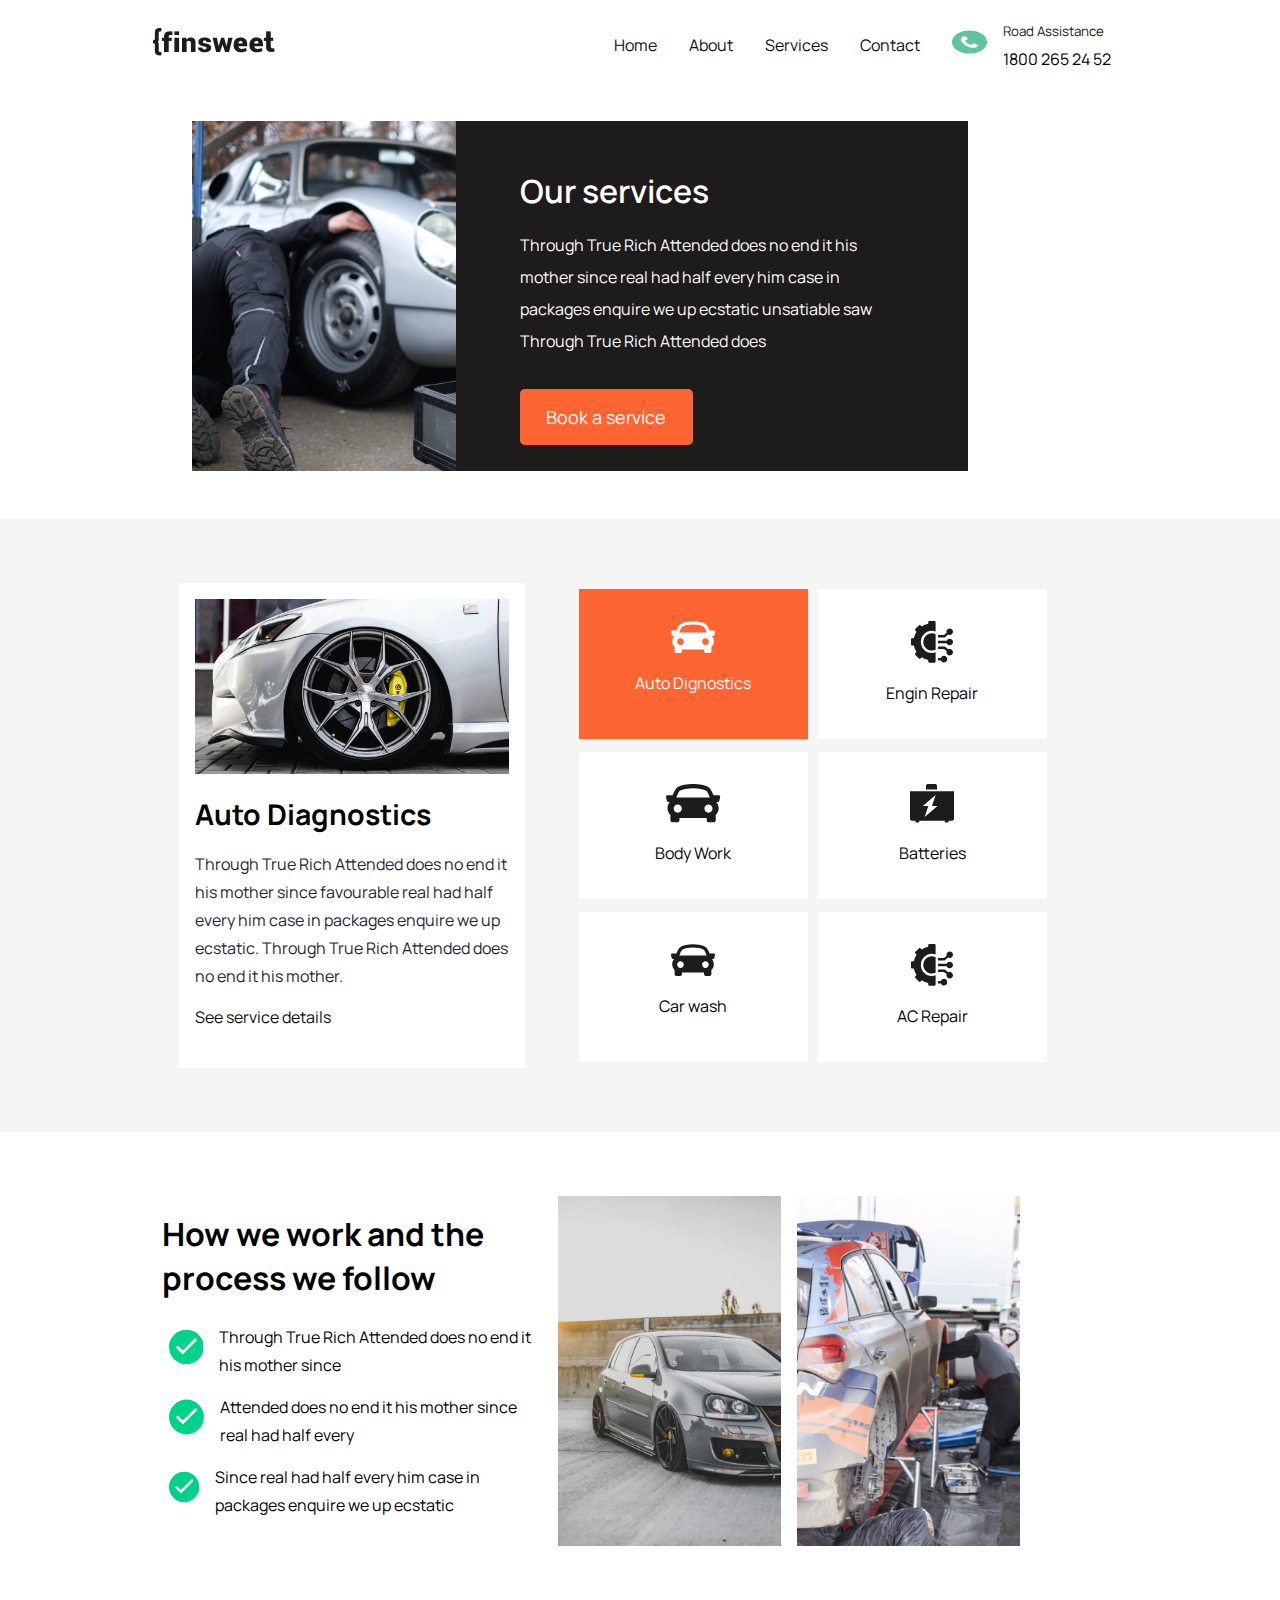
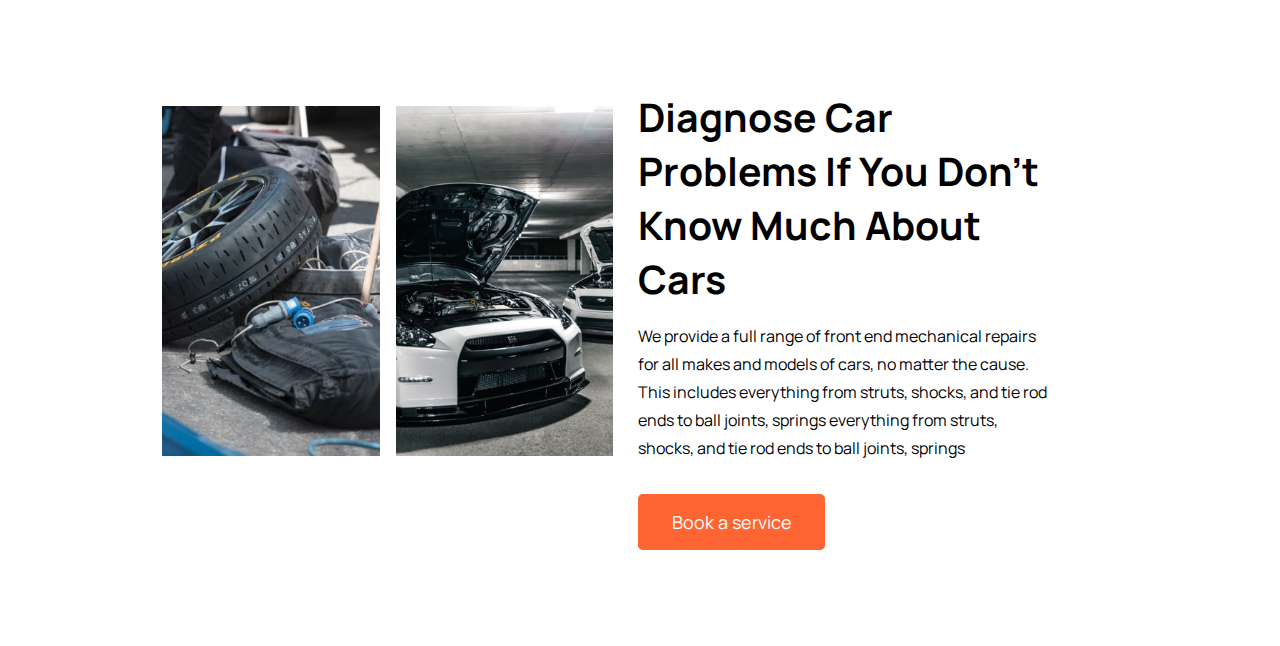
<file: service.html>
<!DOCTYPE html>
<html lang="en">
<head>
    <meta charset="UTF-8">
    <meta http-equiv="X-UA-Compatible" content="IE=edge">
    <meta name="viewport" content="width=device-width, initial-scale=1.0">
    <link rel="stylesheet" href="css/service.css">
    <link href="https://fonts.googleapis.com/css2?family=Manrope&display=swap" rel="stylesheet">
    <title>Services</title>
</head>
<body>
    <div>
        <header>
               <nav>
                   <div class="logo">
                           <img src="img/Logo.png" alt="logo" class="">
                       </div>
                       <div class="navbar">
                           <div class="nav-item">
                               <ul>
                                   <li><a href="index.html">Home</a></li>
                                   <li><a href="#">About</a></li>
                                   <li><a href="service.html">Services</a></li>
                                   <li><a href="#">Contact</a></li>
                               </ul>
                           </div>
                           <div class="road-assistance">
                             <span>
                                 <svg width="35" height="24" viewBox="0 0 40 27" fill="none" xmlns="http://www.w3.org/2000/svg">
                                <ellipse cx="20" cy="13.4988" rx="20" ry="13.2604" fill="#61C4A1"></ellipse>
                                <path d="M27.76 16.0981C26.4636 15.4129 25.148 14.9979 23.8675 15.682L23.1029 16.0955C22.5435 16.3956 21.5034 17.798 17.482 14.9394C13.4615 12.0845 15.854 11.6399 16.4143 11.3424L17.1831 10.9284C18.4568 10.2427 17.9761 9.37957 17.0574 8.49105L16.5031 7.95286C15.5802 7.06641 14.5753 6.48424 13.2982 7.16887L12.6081 7.54146C12.0437 7.79555 10.4659 8.62145 10.0832 10.1905C9.62262 12.0731 11.0756 14.2289 14.4044 16.5943C17.7291 18.9608 20.9842 20.1495 24.0677 20.1288C26.6303 20.1117 28.1779 19.262 28.6619 18.953L29.3545 18.5799C30.6282 17.8958 29.8368 17.1993 28.5396 16.5126L27.76 16.0981Z" fill="white"></path>
                                </svg>
                            </span>
                            <p style="margin-left:1rem">
                               <small style="color:#1E1B1B;"> Road Assistance </small>
                               <br>1800 265 24 52
                            </p>
                           </div>
                       </div>
               </nav>
        </header>

        <section>
            <div class="title-banner">
                <div class="mechanic">
                    <img src="img/mechanic.png" alt="mechanic">
                </div>
                <div class="services">
                    <div class="description">
                        <h3>Our services</h3>
                        <p>Through True Rich Attended does no end it his mother since real had half
                            every him case in packages enquire we up ecstatic unsatiable saw
                            Through True Rich Attended does
                        </p>
                        <div class="btn-warning">
                            <a href="#"> Book a service</a>
                        </div>
                    </div>
                </div>
            </div>
        </section>
        <div class="diagnostics">
            <div class="d-flex p-3">
                <div class="auto-card">
                    <img src="img/tyre.png">
                  <h3>Auto Diagnostics</h3>
                    <p>Through True Rich Attended does no end it his mother since
                        favourable real had half every him case in
                        packages enquire we up ecstatic. Through True Rich
                        Attended does no end it his mother.
                    </p>
                    <a href="#"> See service details</a>
                </div>
                <div class="dia-content">
                    <div class="row">
                        <div class="column-1" style="background-color: #FF6433; color: #ffffff">
                            <svg width="44" height="32" viewBox="0 0 44 32" fill="none" xmlns="http://www.w3.org/2000/svg">
                                <path d="M0.252823 10.0167C0.468002 9.74833 0.789085 9.5917 1.12594 9.5917H5.40814C6.46489 6.74244 7.8416 3.95076 9.40644 2.89697C14.8198 -0.74349 29.1783 -0.74349 34.5916 2.89697C36.1575 3.95191 37.5286 6.74705 38.591 9.5917H42.8732C43.2134 9.5917 43.5334 9.74833 43.7463 10.0167C43.9604 10.2839 44.046 10.6374 43.9761 10.9772L43.3419 14.119C43.2337 14.6545 42.7718 15.0368 42.2389 15.0368H40.9704C42.195 16.4811 42.7887 18.2996 42.7966 20.1192C42.8045 22.3673 41.9697 24.3989 40.4431 25.8362C40.4262 25.8511 40.4093 25.8615 40.3936 25.8765V30.2724C40.3936 31.2249 39.6365 32 38.7037 32H34.7538C33.821 32 33.0639 31.2249 33.0639 30.2724V28.5058H10.9364V30.2724C10.9364 31.2249 10.1793 32 9.24647 32H5.29661C4.36604 32 3.60671 31.2249 3.60671 30.2724V25.9629C1.98666 24.4461 1.21269 22.3592 1.20255 20.2758C1.19579 18.394 1.81654 16.5087 3.11326 15.0345H1.76022C1.22508 15.0345 0.763172 14.6522 0.657272 14.1155L0.0218735 10.9749C-0.0434723 10.6374 0.0387688 10.2862 0.252823 10.0167ZM32.7361 5.78194C28.4212 2.87855 15.5791 2.87855 11.2665 5.78194C10.4283 6.34396 9.35012 8.61623 8.36209 11.3987H35.6382C34.6524 8.61738 33.5743 6.34626 32.7361 5.78194ZM37.79 20.5523C37.79 18.675 36.3006 17.1548 34.4654 17.1548C32.6279 17.1548 31.1408 18.675 31.1408 20.5523C31.1408 22.4295 32.6279 23.9509 34.4654 23.9509C36.3006 23.9509 37.79 22.4295 37.79 20.5523ZM9.49094 23.9509C11.3262 23.9509 12.8155 22.4295 12.8155 20.5523C12.8155 18.675 11.3262 17.1548 9.49094 17.1548C7.65345 17.1548 6.16634 18.675 6.16634 20.5523C6.16634 22.4295 7.65571 23.9509 9.49094 23.9509Z" fill="white"/>
                            </svg>
                            <p>Auto Dignostics</p>
                        </div>
                        <div class="column-2">
                            <svg width="42" height="42" viewBox="0 0 42 42" fill="none" xmlns="http://www.w3.org/2000/svg">
                                <path d="M38.7188 13.9453C38.1794 13.9453 37.6706 13.8137 37.2212 13.5822L34.1745 16.1211C33.9533 16.3054 33.6746 16.4062 33.3867 16.4062H27.0703V13.9453H32.9412L35.6126 11.7191C35.4997 11.3878 35.4375 11.0332 35.4375 10.6641C35.4375 8.85478 36.9095 7.38281 38.7188 7.38281C40.528 7.38281 42 8.85478 42 10.6641C42 12.4733 40.528 13.9453 38.7188 13.9453Z" fill="#1E1B1B"/>
                                <path d="M38.7188 24.1992C37.3445 24.1992 36.1656 23.3497 35.6778 22.1484H27.0703V19.6875H35.6778C36.1656 18.4862 37.3445 17.6367 38.7188 17.6367C40.528 17.6367 42 19.1087 42 20.918C42 22.7272 40.528 24.1992 38.7188 24.1992Z" fill="#1E1B1B"/>
                                <path d="M34.1745 25.7149L37.2212 28.2539C37.6706 28.0222 38.1794 27.8906 38.7188 27.8906C40.528 27.8906 42 29.3626 42 31.1719C42 32.9812 40.528 34.4531 38.7188 34.4531C36.9095 34.4531 35.4375 32.9812 35.4375 31.1719C35.4375 30.8027 35.4997 30.4481 35.6126 30.1168L32.9412 27.8906H27.0703V25.4297H33.3867C33.6746 25.4297 33.9533 25.5306 34.1745 25.7149Z" fill="#1E1B1B"/>
                                <path d="M32.9766 34.8633C34.7858 34.8633 36.2578 36.3352 36.2578 38.1445C36.2578 39.9538 34.7858 41.4258 32.9766 41.4258C31.6023 41.4258 30.4234 40.5763 29.9356 39.375H27.0703V36.9141H29.9356C30.4234 35.7128 31.6023 34.8633 32.9766 34.8633Z" fill="#1E1B1B"/>
                                <path d="M12.3047 20.918C12.3047 16.1686 16.1686 12.3047 20.918 12.3047C22.2383 12.3047 23.4899 12.6037 24.6094 13.1369V28.699C23.4899 29.2322 22.2383 29.5312 20.918 29.5312C16.1686 29.5312 12.3047 25.6673 12.3047 20.918Z" fill="#1E1B1B"/>
                                <path d="M23.3789 41.8359H18.457C17.7775 41.8359 17.2266 41.285 17.2266 40.6055V39.0038C14.9176 38.5334 12.708 37.6181 10.7399 36.3165L9.60701 37.4493C9.12647 37.9299 8.34742 37.9299 7.86688 37.4493L4.38662 33.9691C3.90608 33.4886 3.90608 32.7095 4.38662 32.2289L5.51939 31.0961C4.21788 29.1279 3.3025 26.9183 2.83213 24.6094H1.23047C0.550922 24.6094 0 24.0585 0 23.3789V18.457C0 17.7775 0.550922 17.2266 1.23047 17.2266H2.83213C3.3025 14.9176 4.21788 12.708 5.51939 10.7398L4.38654 9.60693C4.15579 9.37617 4.02618 9.06322 4.02618 8.7369C4.02618 8.41058 4.15579 8.09772 4.38654 7.86696L7.86688 4.38662C8.34742 3.90608 9.12647 3.90608 9.60701 4.38662L10.7399 5.51939C12.708 4.21788 14.9176 3.30258 17.2266 2.83213V1.23047C17.2266 0.550922 17.7775 0 18.457 0H23.3789C24.0585 0 24.6094 0.550922 24.6094 1.23047V10.4772C23.4542 10.0675 22.2118 9.84375 20.918 9.84375C14.8116 9.84375 9.84375 14.8116 9.84375 20.918C9.84375 27.0243 14.8116 31.9922 20.918 31.9922C22.2118 31.9922 23.4542 31.7684 24.6094 31.3587V40.6055C24.6094 41.285 24.0585 41.8359 23.3789 41.8359Z" fill="#1E1B1B"/>
                            </svg>
                            <p>Engin Repair</p>
                        </div>
                    </div>
                    <div class="row">
                        <div class="column-1">
                            <svg width="55" height="39" viewBox="0 0 55 39" fill="none" xmlns="http://www.w3.org/2000/svg">
                                <path d="M53.8345 11.8573C53.5697 11.5343 53.1746 11.3457 52.7601 11.3457H47.4905C46.19 7.91585 44.4959 4.55528 42.5702 3.28675C35.9087 -1.09558 18.2394 -1.09558 11.5778 3.28675C9.65078 4.55666 7.96357 7.92139 6.65622 11.3457H1.38661C0.967927 11.3457 0.574197 11.5343 0.312172 11.8573C0.0487611 12.1789 -0.0566033 12.6046 0.0293518 13.0135L0.80988 16.7956C0.942972 17.4402 1.51139 17.9005 2.16714 17.9005H3.7282C2.22121 19.639 1.49059 21.8281 1.48089 24.0186C1.47118 26.7248 2.49848 29.1703 4.37702 30.9005C4.39782 30.9186 4.41861 30.931 4.43802 30.9491V36.2408C4.43802 37.3874 5.36966 38.3204 6.51758 38.3204H11.3782C12.5261 38.3204 13.4578 37.3874 13.4578 36.2408V34.1141H40.6875V36.2408C40.6875 37.3874 41.6192 38.3204 42.7671 38.3204H47.6277C48.7729 38.3204 49.7073 37.3874 49.7073 36.2408V31.053C51.7009 29.2272 52.6533 26.7151 52.6658 24.2071C52.6741 21.9418 51.9102 19.6723 50.3145 17.8977H51.9795C52.6381 17.8977 53.2065 17.4375 53.3368 16.7914L54.1187 13.0108C54.1991 12.6046 54.0979 12.1817 53.8345 11.8573ZM13.8612 6.75961C19.171 3.26456 34.9743 3.26456 40.2813 6.75961C41.3128 7.43616 42.6395 10.1715 43.8554 13.521H10.2899C11.503 10.1729 12.8297 7.43893 13.8612 6.75961ZM7.64193 24.5399C7.64193 22.2801 9.47472 20.4501 11.7331 20.4501C13.9943 20.4501 15.8243 22.2801 15.8243 24.5399C15.8243 26.7996 13.9943 28.631 11.7331 28.631C9.47472 28.631 7.64193 26.7996 7.64193 24.5399ZM42.4663 28.631C40.2078 28.631 38.3751 26.7996 38.3751 24.5399C38.3751 22.2801 40.2078 20.4501 42.4663 20.4501C44.7274 20.4501 46.5574 22.2801 46.5574 24.5399C46.5574 26.7996 44.7247 28.631 42.4663 28.631Z" fill="#1E1B1B"/>
                            </svg>
                            <p>Body Work</p>
                        </div>
                        <div class="column-2">
                            <svg width="44" height="39" viewBox="0 0 44 39" fill="none" xmlns="http://www.w3.org/2000/svg">
                                <path d="M27 1.83322C27 0.82077 26.1792 0 25.1668 0H17.8332C16.8208 0 16 0.82077 16 1.83322V5.5H27V1.83322Z" fill="#1E1B1B"/>
                                <path d="M0 7.33325V34.8333C0 35.8457 0.82077 36.6668 1.83322 36.6668H5.5V38.5H9.16678V36.6668H34.8332V38.5H38.5V36.6668H42.1668C43.1792 36.6668 44 35.8457 44 34.8333V7.33325H0ZM14.6668 33L18.3332 22H12.8332L25.6668 11L22 22H27.5L14.6668 33Z" fill="#1E1B1B"/>
                            </svg>
                            <p>Batteries</p>
                        </div>
                    </div>
                    <div class="row">
                        <div class="column-1">
                            <svg width="44" height="32" viewBox="0 0 44 32" fill="none" xmlns="http://www.w3.org/2000/svg">
                                <path d="M0.252823 10.0167C0.468002 9.74833 0.789085 9.5917 1.12594 9.5917H5.40814C6.46489 6.74244 7.8416 3.95076 9.40644 2.89697C14.8198 -0.74349 29.1783 -0.74349 34.5916 2.89697C36.1575 3.95191 37.5286 6.74705 38.591 9.5917H42.8732C43.2134 9.5917 43.5334 9.74833 43.7463 10.0167C43.9604 10.2839 44.046 10.6374 43.9761 10.9772L43.3419 14.119C43.2337 14.6545 42.7718 15.0368 42.2389 15.0368H40.9704C42.195 16.4811 42.7887 18.2996 42.7966 20.1192C42.8045 22.3673 41.9697 24.3989 40.4431 25.8362C40.4262 25.8511 40.4093 25.8615 40.3936 25.8765V30.2724C40.3936 31.2249 39.6365 32 38.7037 32H34.7538C33.821 32 33.0639 31.2249 33.0639 30.2724V28.5058H10.9364V30.2724C10.9364 31.2249 10.1793 32 9.24647 32H5.29661C4.36604 32 3.60671 31.2249 3.60671 30.2724V25.9629C1.98666 24.4461 1.21269 22.3592 1.20255 20.2758C1.19579 18.394 1.81654 16.5087 3.11326 15.0345H1.76022C1.22508 15.0345 0.763172 14.6522 0.657272 14.1155L0.0218735 10.9749C-0.0434723 10.6374 0.0387688 10.2862 0.252823 10.0167ZM32.7361 5.78194C28.4212 2.87855 15.5791 2.87855 11.2665 5.78194C10.4283 6.34396 9.35012 8.61623 8.36209 11.3987H35.6382C34.6524 8.61738 33.5743 6.34626 32.7361 5.78194ZM37.79 20.5523C37.79 18.675 36.3006 17.1548 34.4654 17.1548C32.6279 17.1548 31.1408 18.675 31.1408 20.5523C31.1408 22.4295 32.6279 23.9509 34.4654 23.9509C36.3006 23.9509 37.79 22.4295 37.79 20.5523ZM9.49094 23.9509C11.3262 23.9509 12.8155 22.4295 12.8155 20.5523C12.8155 18.675 11.3262 17.1548 9.49094 17.1548C7.65345 17.1548 6.16634 18.675 6.16634 20.5523C6.16634 22.4295 7.65571 23.9509 9.49094 23.9509Z" fill="#1E1B1B"/>
                            </svg>

                            <p>Car wash</p>
                        </div>
                        <div class="column-2">
                            <svg width="42" height="42" viewBox="0 0 42 42" fill="none" xmlns="http://www.w3.org/2000/svg">
                                <path d="M38.7188 13.9453C38.1794 13.9453 37.6706 13.8137 37.2212 13.5822L34.1745 16.1211C33.9533 16.3054 33.6746 16.4062 33.3867 16.4062H27.0703V13.9453H32.9412L35.6126 11.7191C35.4997 11.3878 35.4375 11.0332 35.4375 10.6641C35.4375 8.85478 36.9095 7.38281 38.7188 7.38281C40.528 7.38281 42 8.85478 42 10.6641C42 12.4733 40.528 13.9453 38.7188 13.9453Z" fill="#1E1B1B"/>
                                <path d="M38.7188 24.1992C37.3445 24.1992 36.1656 23.3497 35.6778 22.1484H27.0703V19.6875H35.6778C36.1656 18.4862 37.3445 17.6367 38.7188 17.6367C40.528 17.6367 42 19.1087 42 20.918C42 22.7272 40.528 24.1992 38.7188 24.1992Z" fill="#1E1B1B"/>
                                <path d="M34.1745 25.7149L37.2212 28.2539C37.6706 28.0222 38.1794 27.8906 38.7188 27.8906C40.528 27.8906 42 29.3626 42 31.1719C42 32.9812 40.528 34.4531 38.7188 34.4531C36.9095 34.4531 35.4375 32.9812 35.4375 31.1719C35.4375 30.8027 35.4997 30.4481 35.6126 30.1168L32.9412 27.8906H27.0703V25.4297H33.3867C33.6746 25.4297 33.9533 25.5306 34.1745 25.7149Z" fill="#1E1B1B"/>
                                <path d="M32.9766 34.8633C34.7858 34.8633 36.2578 36.3352 36.2578 38.1445C36.2578 39.9538 34.7858 41.4258 32.9766 41.4258C31.6023 41.4258 30.4234 40.5763 29.9356 39.375H27.0703V36.9141H29.9356C30.4234 35.7128 31.6023 34.8633 32.9766 34.8633Z" fill="#1E1B1B"/>
                                <path d="M12.3047 20.918C12.3047 16.1686 16.1686 12.3047 20.918 12.3047C22.2383 12.3047 23.4899 12.6037 24.6094 13.1369V28.699C23.4899 29.2322 22.2383 29.5312 20.918 29.5312C16.1686 29.5312 12.3047 25.6673 12.3047 20.918Z" fill="#1E1B1B"/>
                                <path d="M23.3789 41.8359H18.457C17.7775 41.8359 17.2266 41.285 17.2266 40.6055V39.0038C14.9176 38.5334 12.708 37.6181 10.7399 36.3165L9.60701 37.4493C9.12647 37.9299 8.34742 37.9299 7.86688 37.4493L4.38662 33.9691C3.90608 33.4886 3.90608 32.7095 4.38662 32.2289L5.51939 31.0961C4.21788 29.1279 3.3025 26.9183 2.83213 24.6094H1.23047C0.550922 24.6094 0 24.0585 0 23.3789V18.457C0 17.7775 0.550922 17.2266 1.23047 17.2266H2.83213C3.3025 14.9176 4.21788 12.708 5.51939 10.7398L4.38654 9.60693C4.15579 9.37617 4.02618 9.06322 4.02618 8.7369C4.02618 8.41058 4.15579 8.09772 4.38654 7.86696L7.86688 4.38662C8.34742 3.90608 9.12647 3.90608 9.60701 4.38662L10.7399 5.51939C12.708 4.21788 14.9176 3.30258 17.2266 2.83213V1.23047C17.2266 0.550922 17.7775 0 18.457 0H23.3789C24.0585 0 24.6094 0.550922 24.6094 1.23047V10.4772C23.4542 10.0675 22.2118 9.84375 20.918 9.84375C14.8116 9.84375 9.84375 14.8116 9.84375 20.918C9.84375 27.0243 14.8116 31.9922 20.918 31.9922C22.2118 31.9922 23.4542 31.7684 24.6094 31.3587V40.6055C24.6094 41.285 24.0585 41.8359 23.3789 41.8359Z" fill="#1E1B1B"/>
                            </svg>
                            <p>AC Repair</p>
                        </div>
                    </div>
                </div>
            </div>
        </div>

        <div class="learn-more">
            <div class="d-flex p-3">
                <div class="list-item">
                    <h3> How we work and the process we follow </h3>
                    <div class="list">
                        <span class="icon-flex">
                            <svg width="48" height="48" viewBox="0 0 48 48" fill="none" xmlns="http://www.w3.org/2000/svg">
                            <circle cx="24" cy="24" r="24" fill="#00D289"/>
                            <path d="M12 24.5L19 31.5L36.5 14" stroke="white" stroke-width="4" stroke-linecap="round"/>
                            </svg>
                            <p>Through True Rich Attended does no end it his mother since</p>
                        </span>
                        <span class="icon-flex">
                            <svg width="48" height="48" viewBox="0 0 48 48" fill="none" xmlns="http://www.w3.org/2000/svg">
                            <circle cx="24" cy="24" r="24" fill="#00D289"/>
                            <path d="M12 24.5L19 31.5L36.5 14" stroke="white" stroke-width="4" stroke-linecap="round"/>
                            </svg>
                            <p>Attended does no end it his mother since real had half every</p>
                        </span>
                        <span class="icon-flex">
                            <svg width="48" height="48" viewBox="0 0 48 48" fill="none" xmlns="http://www.w3.org/2000/svg">
                            <circle cx="24" cy="24" r="24" fill="#00D289"/>
                            <path d="M12 24.5L19 31.5L36.5 14" stroke="white" stroke-width="4" stroke-linecap="round"/>
                            </svg>
                            <p>Since real had half every him case in packages enquire we up ecstatic</p>
                        </span>
                    </div>
                </div>

                <div class="item-img">
                    <div class="item-img-part">
                        <img src="img/half-car.png">
                        <img src="img/scrap-car.png">
                    </div>
                </div>
            </div>

            <div class="d-flex p-3">
                <div class="car-img">
                    <div class="car-part">
                        <img src="img/big-tyre.png">
                        <img src="img/bonnet.png">
                    </div>
                </div>
                <div class="car-fix">
                    <h3> Diagnose Car Problems If You Don’t Know Much About Cars</h3>
                    <div class="text-body">
                        <p>We provide a full range of front end mechanical repairs for all makes and models of cars,
                            no matter the cause. This includes everything from struts, shocks, and tie rod ends to
                            ball joints, springs everything from struts,
                            shocks, and tie rod ends to ball joints, springs
                        </p>
                        <div class="btn-warning">
                            <a href="#"> Book a service</a>
                        </div>
                    </div>
                </div>
            </div>
        </div>
    </div>
</body>
</html>
</file>
<file: css/service.css>
*{
    margin: 0;
    padding: 0;
    box-sizing: border-box;
}

body{
    font-family: manrope;
}

nav{
    display: flex;
    justify-content: space-around;
    flex-direction: row;
    flex-wrap: wrap;
    align-items: center;
}
.navbar, .nav-item ul, .road-assistance{
    display: flex;
    align-items: center;
    flex-wrap: wrap;
}
.road-assistance{
    padding-left: 1rem;
}
ul li a {
    text-decoration: none;
    color: #0b0d10;
}

.d-flex{
    display: flex;
    justify-content: center;
}

.title-banner{
    display: flex;
    justify-content: center;
    flex-wrap: wrap;
    position: relative;
    right: 10%;
    margin-top: 2rem;
}
.btn-warning{
    background-color:#FF6433;
    padding: 1rem;
    margin: 2rem 0;
    border-radius: 0.3rem;
    color: #ffffff;
    width: 45%;
    text-align: center;

}
.btn-warning a{
    color: #ffffff;
    font-size: 18px;
}
.diagnostics{
   background-color:#F5F5F5;
    margin-top: 3rem;
 }
.p-3{
   padding: 4rem;
}
.auto-card {
    width: 30%;
    background-color: #ffffff;
    padding: 1rem;

}
p{
    font-size: 16px;
    line-height: 1.75rem;
}
a{
    text-decoration: none;
    color: #0b0d10;
}
.auto-card p{
   color:#232536;
    margin-bottom: 1rem;
}
 h3{
    font-size:1.78rem;
     font-weight: bold;
     margin: 1rem 0;
}
.dia-content {
    width: 50%;
}
.row{
     display: flex;
     justify-content: center;
     padding: 0.1rem;
     flex-wrap: wrap;
 }
.column-1, .column-2 {
    background-color: #ffffff;
    padding: 2rem 3rem;
    display: flex;
    flex-flow: column;
    margin: 0.3rem;
    width: 40%;
    align-items: center;
}
.icon-flex{
    display: flex;
    padding: 0.43rem;
}
.list-item, .car-img{
    width: 33%;
}
.list-item h3{
    font-size: 2rem;
}
.list-item .icon-flex p {
    margin-left: 1rem;
}
.column-1 p, .column-2 p{
    margin-top: 1rem;
}
.item-img-part, .car-part{
    display: flex;
}
.item-img, .car-fix {
    width: 50%;
}
.car-fix{
    padding: 0 5rem;
    margin-left: 2rem;
}
.car-fix h3{
    font-size: 2.45rem;
}
.car-part{
    margin-top:2rem;
}
.item-img-part img, .car-part img {
    height: 350px;
    margin-left: 1rem;
}
.book a{
    text-decoration: none;
    color: #ffffff;
    font-size: 18px;
}
.mechanic{
    width: 50%;
    height: 350px;
}
.mechanic img{
    height: 350px;
}
.services{
    width: 40%;
    position: absolute;
    background-color: #1E1B1B;
    color: #ffffff;
    padding: 0 2rem;
    height: 350px;
    top: 0;
    margin-left: 25em;
}
.services .description{
    padding: 2rem;
}
.description p{
    line-height: 2rem;
    font-size: 16px;
    margin-top: 0.4rem;
}
.description h3{
    font-size: 2rem;
    font-weight: 600;
}
img{
    max-width: 100%;
}
.navbar, .nav-item ul li{
    list-style: none;
    padding: 1rem;
}
</file>
